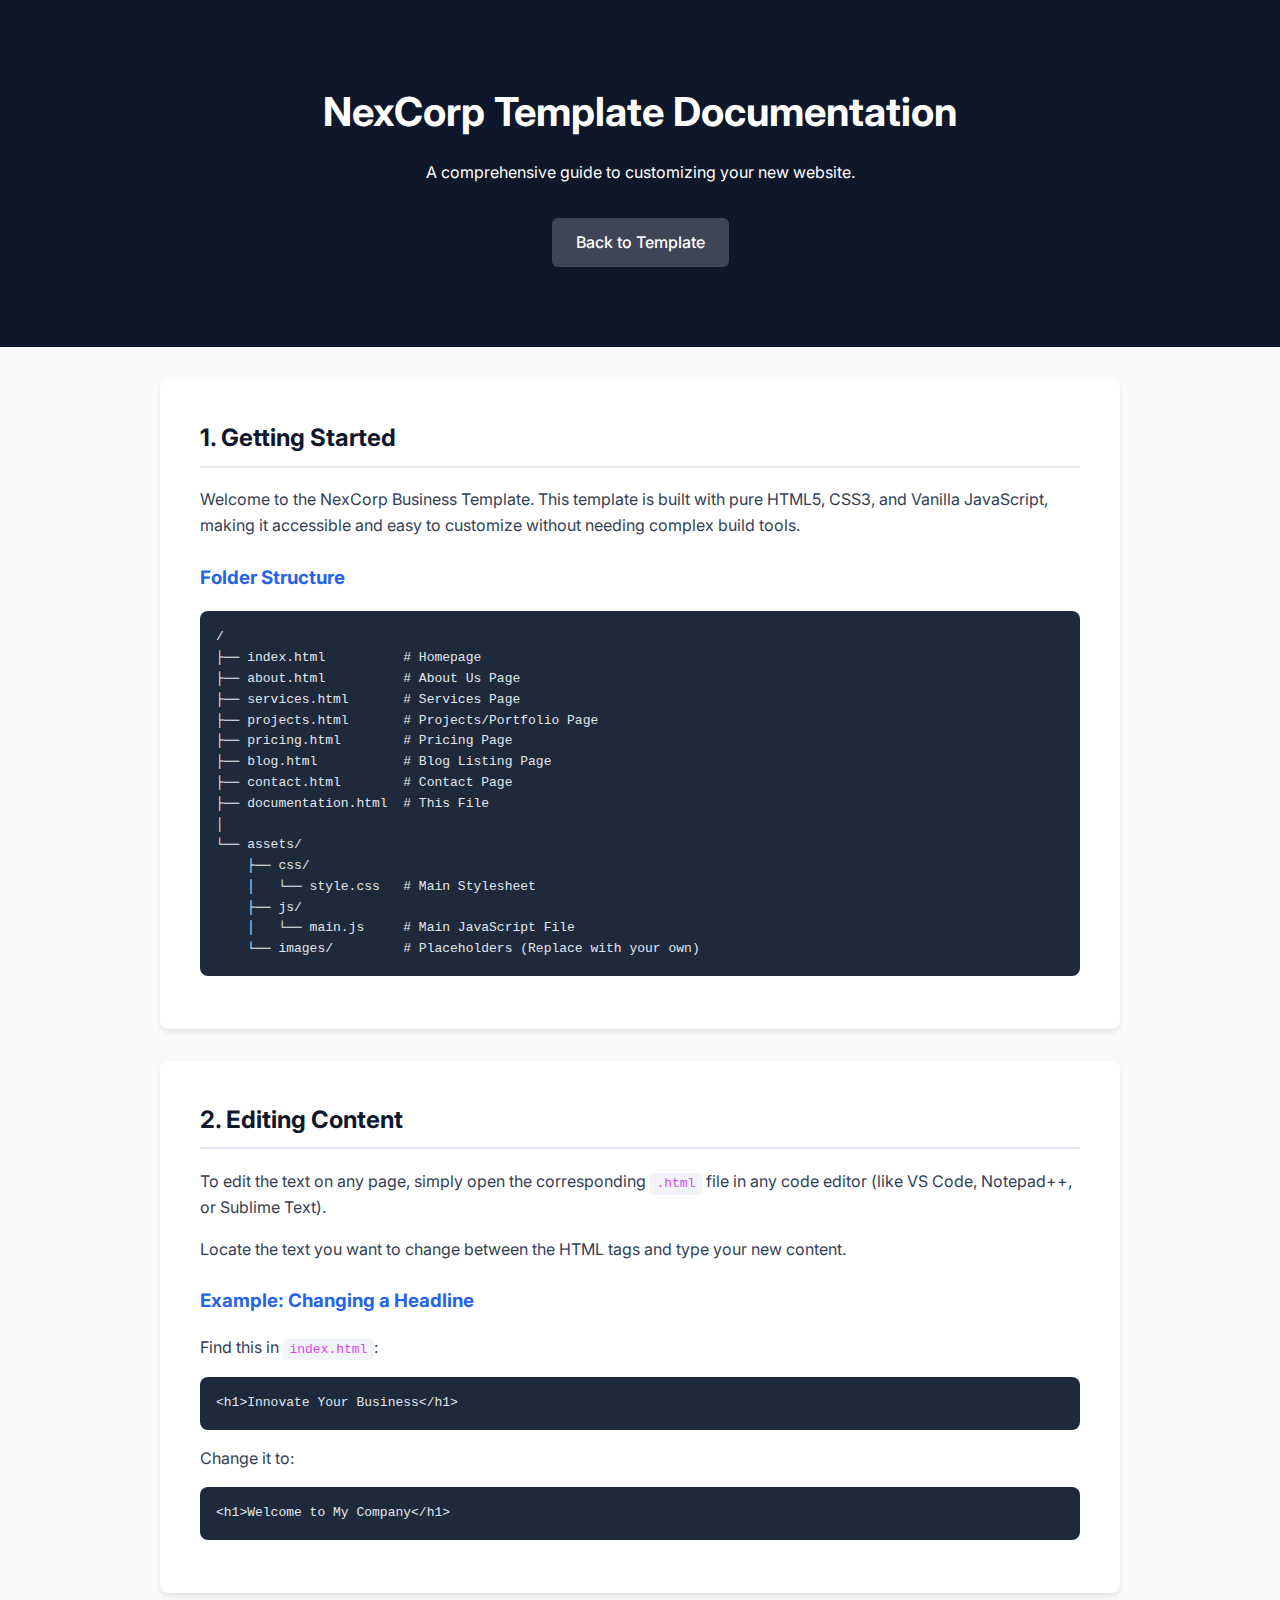
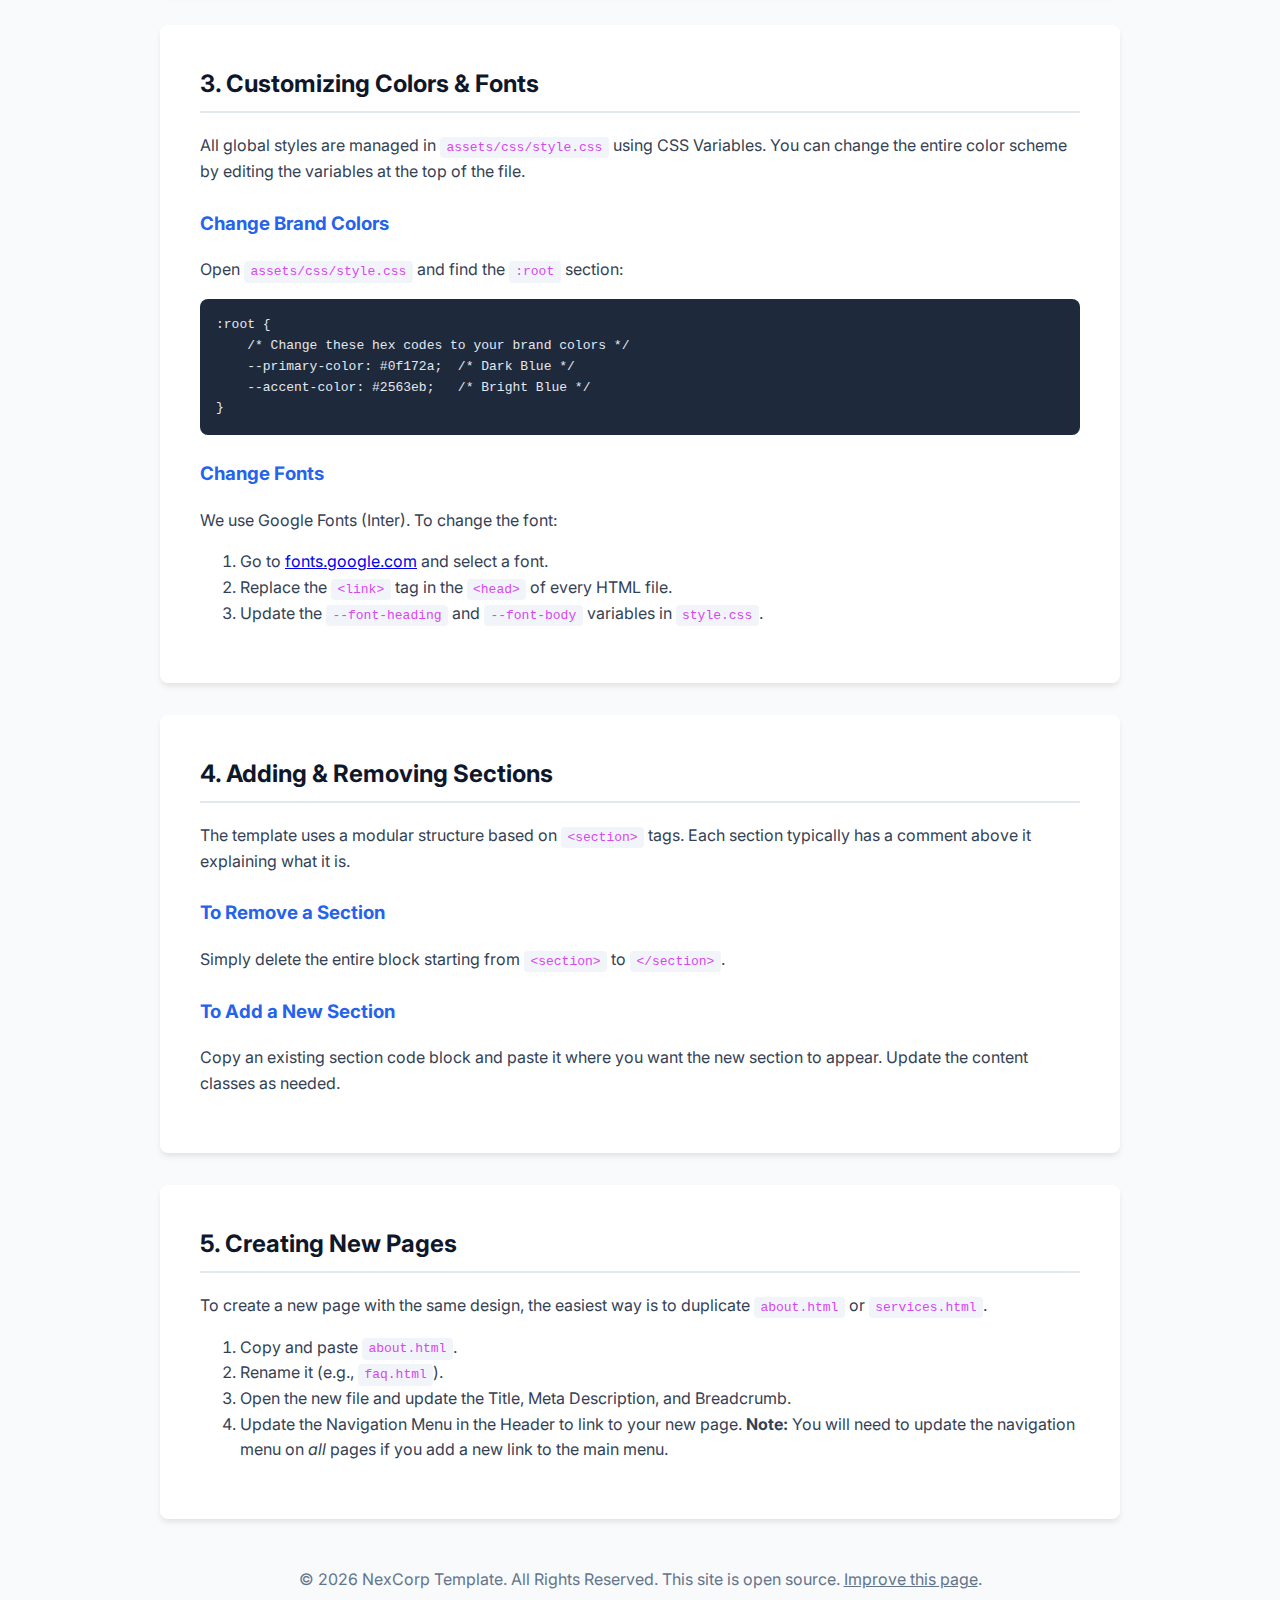
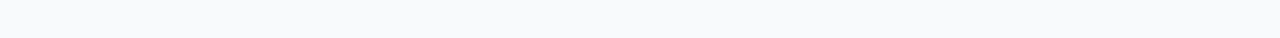
<file: Documentation/index.html>
<!DOCTYPE html>
<html lang="en">

<head>
    <meta charset="UTF-8">
    <meta name="viewport" content="width=device-width, initial-scale=1.0">
    <title>Documentation - NexCorp Template</title>

    <!-- Google Fonts -->
    <link rel="preconnect" href="https://fonts.googleapis.com">
    <link rel="preconnect" href="https://fonts.gstatic.com" crossorigin>
    <link href="https://fonts.googleapis.com/css2?family=Inter:wght@300;400;500;600;700;800&display=swap"
        rel="stylesheet">

    <link rel="stylesheet" href="assets/css/documentation.css">
</head>

<body>

    <header class="doc-header">
        <div class="container">
            <h1>NexCorp Template Documentation</h1>
            <p>A comprehensive guide to customizing your new website.</p>
            <a href="../index.html" class="btn" style="background: rgba(255,255,255,0.2);">Back to Template</a>
        </div>
    </header>

    <div class="container">

        <!-- 1. Getting Started -->
        <section class="doc-section">
            <h2>1. Getting Started</h2>
            <p>Welcome to the NexCorp Business Template. This template is built with pure HTML5, CSS3, and Vanilla
                JavaScript, making it accessible and easy to customize without needing complex build tools.</p>

            <h3>Folder Structure</h3>
            <pre>
/
├── index.html          # Homepage
├── about.html          # About Us Page
├── services.html       # Services Page
├── projects.html       # Projects/Portfolio Page
├── pricing.html        # Pricing Page
├── blog.html           # Blog Listing Page
├── contact.html        # Contact Page
├── documentation.html  # This File
│
└── assets/
    ├── css/
    │   └── style.css   # Main Stylesheet
    ├── js/
    │   └── main.js     # Main JavaScript File
    └── images/         # Placeholders (Replace with your own)</pre>
        </section>

        <!-- 2. Editing Content -->
        <section class="doc-section">
            <h2>2. Editing Content</h2>
            <p>To edit the text on any page, simply open the corresponding <code>.html</code> file in any code editor
                (like VS Code, Notepad++, or Sublime Text).</p>
            <p>Locate the text you want to change between the HTML tags and type your new content.</p>

            <h3>Example: Changing a Headline</h3>
            <p>Find this in <code>index.html</code>:</p>
            <pre>&lt;h1&gt;Innovate Your Business&lt;/h1&gt;</pre>
            <p>Change it to:</p>
            <pre>&lt;h1&gt;Welcome to My Company&lt;/h1&gt;</pre>
        </section>

        <!-- 3. Customizing Colors & Fonts -->
        <section class="doc-section">
            <h2>3. Customizing Colors & Fonts</h2>
            <p>All global styles are managed in <code>assets/css/style.css</code> using CSS Variables. You can change
                the entire color scheme by editing the variables at the top of the file.</p>

            <h3>Change Brand Colors</h3>
            <p>Open <code>assets/css/style.css</code> and find the <code>:root</code> section:</p>
            <pre>
:root {
    /* Change these hex codes to your brand colors */
    --primary-color: #0f172a;  /* Dark Blue */
    --accent-color: #2563eb;   /* Bright Blue */
}</pre>

            <h3>Change Fonts</h3>
            <p>We use Google Fonts (Inter). To change the font:</p>
            <ol>
                <li>Go to <a href="https://fonts.google.com" target="_blank">fonts.google.com</a> and select a font.
                </li>
                <li>Replace the <code>&lt;link&gt;</code> tag in the <code>&lt;head&gt;</code> of every HTML file.</li>
                <li>Update the <code>--font-heading</code> and <code>--font-body</code> variables in
                    <code>style.css</code>.
                </li>
            </ol>
        </section>

        <!-- 4. Adding/Removing Sections -->
        <section class="doc-section">
            <h2>4. Adding & Removing Sections</h2>
            <p>The template uses a modular structure based on <code>&lt;section&gt;</code> tags. Each section typically
                has a comment above it explaining what it is.</p>

            <h3>To Remove a Section</h3>
            <p>Simply delete the entire block starting from <code>&lt;section&gt;</code> to
                <code>&lt;/section&gt;</code>.
            </p>

            <h3>To Add a New Section</h3>
            <p>Copy an existing section code block and paste it where you want the new section to appear. Update the
                content classes as needed.</p>
        </section>

        <!-- 5. Creating New Pages -->
        <section class="doc-section">
            <h2>5. Creating New Pages</h2>
            <p>To create a new page with the same design, the easiest way is to duplicate <code>about.html</code> or
                <code>services.html</code>.
            </p>
            <ol>
                <li>Copy and paste <code>about.html</code>.</li>
                <li>Rename it (e.g., <code>faq.html</code>).</li>
                <li>Open the new file and update the Title, Meta Description, and Breadcrumb.</li>
                <li>Update the Navigation Menu in the Header to link to your new page. <strong>Note:</strong> You will
                    need to update the navigation menu on <em>all</em> pages if you add a new link to the main menu.
                </li>
            </ol>
        </section>

        <div style="text-align: center; margin-top: 3rem; color: #64748b;">
            <p>&copy; 2026 NexCorp Template. All Rights Reserved. This site is open source. <a href="#"
                    style="color: inherit; text-decoration: underline;">Improve this page</a>.</p>
        </div>

    </div>

</body>

</html>
</file>
<file: Documentation/assets/css/documentation.css>
/* Documentation Page Styles */

:root {
    --primary-color: #0f172a;
    --accent-color: #2563eb;
    --text-dark: #334155;
    --bg-light: #f8fafc;
    --border-color: #e2e8f0;
}

body {
    font-family: 'Inter', sans-serif;
    line-height: 1.6;
    color: var(--text-dark);
    margin: 0;
    padding: 0;
    background-color: var(--bg-light);
}

.container {
    max-width: 960px;
    margin: 0 auto;
    padding: 2rem;
}

.doc-header {
    background-color: var(--primary-color);
    color: white;
    padding: 3rem 0;
    text-align: center;
}

.doc-header h1 {
    margin: 0;
    font-size: 2.5rem;
}

.doc-section {
    background: white;
    padding: 2.5rem;
    margin-bottom: 2rem;
    border-radius: 8px;
    box-shadow: 0 4px 6px -1px rgba(0, 0, 0, 0.1);
}

.doc-section h2 {
    color: var(--primary-color);
    border-bottom: 2px solid var(--border-color);
    padding-bottom: 0.5rem;
    margin-top: 0;
}

.doc-section h3 {
    color: var(--accent-color);
    margin-top: 1.5rem;
}

code {
    background-color: #f1f5f9;
    padding: 0.2rem 0.4rem;
    border-radius: 4px;
    font-family: monospace;
    color: #d946ef;
}

pre {
    background-color: #1e293b;
    color: #e2e8f0;
    padding: 1rem;
    border-radius: 8px;
    overflow-x: auto;
}

.btn {
    display: inline-block;
    background-color: var(--accent-color);
    color: white;
    padding: 0.75rem 1.5rem;
    border-radius: 6px;
    text-decoration: none;
    font-weight: 500;
    margin-top: 1rem;
}

.btn:hover {
    opacity: 0.9;
}
</file>
